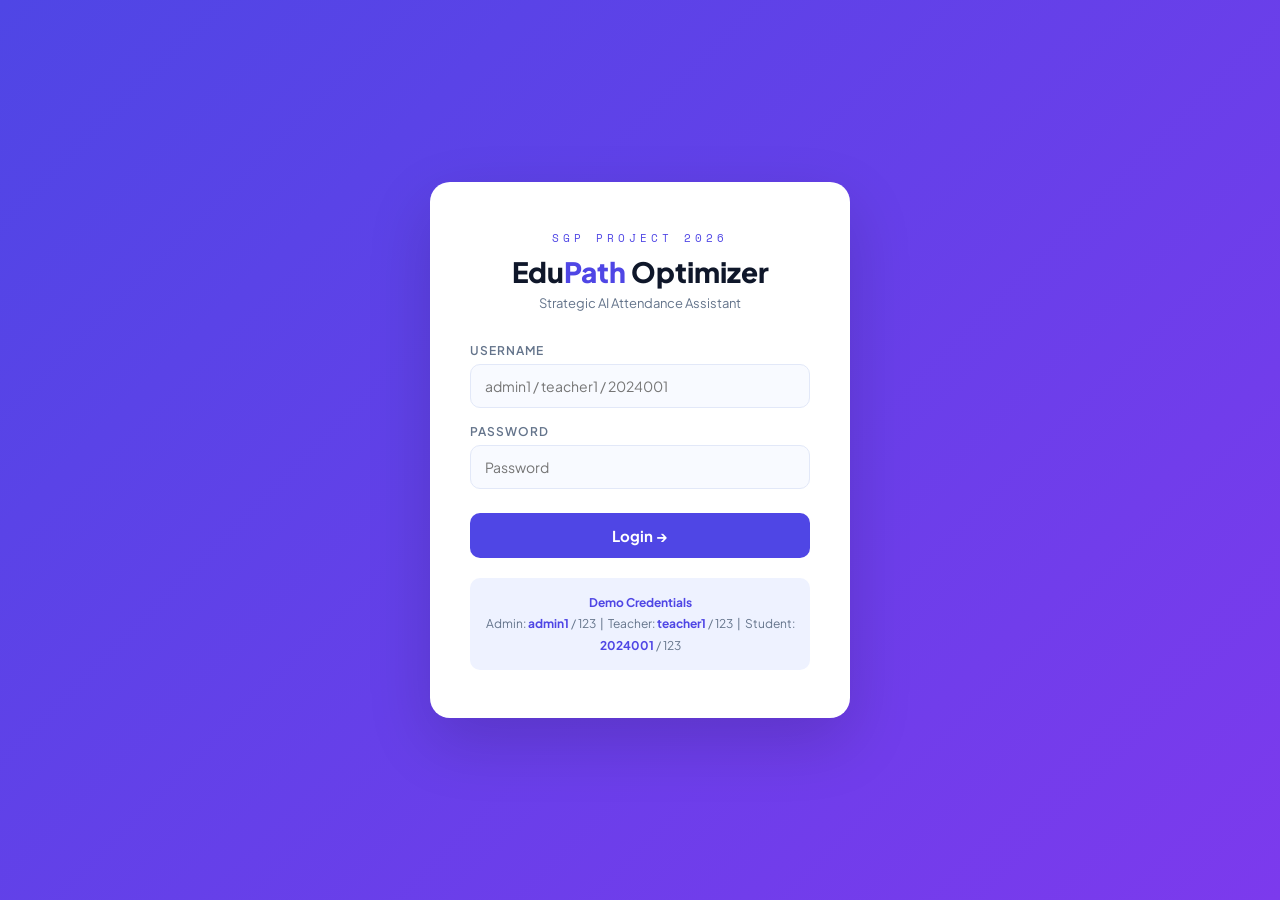
<file: templates/index.html>
<!DOCTYPE html>
<html lang="en">
<head>
  <meta charset="UTF-8"/>
  <meta name="viewport" content="width=device-width, initial-scale=1.0"/>
  <title>EduPath Optimizer Pro</title>
  <link href="https://fonts.googleapis.com/css2?family=Plus+Jakarta+Sans:wght@300;400;500;600;700;800&family=Space+Mono:wght@400;700&display=swap" rel="stylesheet"/>
  <style>
    :root {
      --bg: #f0f4ff;
      --surface: #ffffff;
      --card: #f8faff;
      --border: #e2e8f8;
      --indigo: #4f46e5;
      --indigo-light: #818cf8;
      --indigo-dark: #3730a3;
      --indigo-bg: #eef2ff;
      --green: #059669;
      --green-bg: #ecfdf5;
      --yellow: #d97706;
      --yellow-bg: #fffbeb;
      --red: #dc2626;
      --red-bg: #fef2f2;
      --text: #0f172a;
      --muted: #64748b;
      --mono: 'Space Mono', monospace;
      --sans: 'Plus Jakarta Sans', sans-serif;
      --shadow: 0 1px 3px rgba(79,70,229,0.08), 0 4px 16px rgba(79,70,229,0.06);
      --shadow-lg: 0 8px 32px rgba(79,70,229,0.12);
    }

    * { margin:0; padding:0; box-sizing:border-box; }

    body {
      font-family: var(--sans);
      background: var(--bg);
      color: var(--text);
      min-height: 100vh;
    }

    /* ── Login ── */
    #login-section {
      min-height: 100vh;
      display: flex;
      align-items: center;
      justify-content: center;
      background: linear-gradient(135deg, #4f46e5 0%, #7c3aed 100%);
      padding: 24px;
    }

    .login-card {
      background: #fff;
      border-radius: 20px;
      padding: 48px 40px;
      width: 100%;
      max-width: 420px;
      box-shadow: 0 24px 64px rgba(0,0,0,0.15);
    }

    .login-logo {
      text-align: center;
      margin-bottom: 32px;
    }

    .login-logo .mark {
      font-family: var(--mono);
      font-size: 11px;
      letter-spacing: 4px;
      text-transform: uppercase;
      color: var(--indigo);
      margin-bottom: 8px;
    }

    .login-logo h1 {
      font-size: 28px;
      font-weight: 800;
      color: var(--text);
    }

    .login-logo h1 span { color: var(--indigo); }

    .login-logo p {
      font-size: 13px;
      color: var(--muted);
      margin-top: 6px;
    }

    .form-group { margin-bottom: 16px; }

    .form-label {
      display: block;
      font-size: 12px;
      font-weight: 600;
      color: var(--muted);
      text-transform: uppercase;
      letter-spacing: 1px;
      margin-bottom: 6px;
    }

    .form-input {
      width: 100%;
      padding: 12px 14px;
      border: 1.5px solid var(--border);
      border-radius: 10px;
      font-family: var(--sans);
      font-size: 14px;
      color: var(--text);
      background: var(--card);
      outline: none;
      transition: border-color 0.15s;
    }

    .form-input:focus { border-color: var(--indigo); }

    .btn-primary {
      width: 100%;
      padding: 13px;
      background: var(--indigo);
      color: #fff;
      border: none;
      border-radius: 10px;
      font-family: var(--sans);
      font-size: 15px;
      font-weight: 700;
      cursor: pointer;
      margin-top: 8px;
      transition: all 0.15s;
    }

    .btn-primary:hover { background: var(--indigo-dark); transform: translateY(-1px); }

    .login-roles {
      margin-top: 20px;
      padding: 14px;
      background: var(--indigo-bg);
      border-radius: 10px;
      font-size: 12px;
      color: var(--muted);
      text-align: center;
      line-height: 1.8;
    }

    .login-roles strong { color: var(--indigo); }

    /* ── Dashboard Shell ── */
    #dashboard { display: none; min-height: 100vh; }

    .topbar {
      background: #fff;
      border-bottom: 1px solid var(--border);
      padding: 0 32px;
      height: 64px;
      display: flex;
      align-items: center;
      justify-content: space-between;
      position: sticky;
      top: 0;
      z-index: 100;
      box-shadow: 0 1px 0 var(--border);
    }

    .topbar-left {
      display: flex;
      align-items: center;
      gap: 12px;
    }

    .topbar-logo {
      font-family: var(--mono);
      font-size: 16px;
      font-weight: 700;
      color: var(--indigo);
    }

    .topbar-divider {
      width: 1px;
      height: 20px;
      background: var(--border);
    }

    .topbar-welcome {
      font-size: 14px;
      font-weight: 500;
      color: var(--muted);
    }

    .topbar-welcome strong { color: var(--text); }

    .topbar-right { display: flex; align-items: center; gap: 12px; }

    .role-badge {
      padding: 4px 12px;
      border-radius: 20px;
      font-family: var(--mono);
      font-size: 10px;
      font-weight: 700;
      letter-spacing: 1px;
      text-transform: uppercase;
    }

    .role-admin    { background: #fef3c7; color: #92400e; }
    .role-teacher  { background: #dbeafe; color: #1e40af; }
    .role-student  { background: var(--indigo-bg); color: var(--indigo-dark); }

    .btn-logout {
      padding: 7px 16px;
      border: 1.5px solid var(--border);
      border-radius: 8px;
      background: #fff;
      font-family: var(--sans);
      font-size: 13px;
      font-weight: 600;
      color: var(--muted);
      cursor: pointer;
      transition: all 0.15s;
    }

    .btn-logout:hover { border-color: var(--red); color: var(--red); }

    .content { padding: 32px; max-width: 1100px; margin: 0 auto; }

    /* ── Cards ── */
    .card {
      background: #fff;
      border: 1px solid var(--border);
      border-radius: 16px;
      padding: 24px;
      box-shadow: var(--shadow);
    }

    .card-title {
      font-size: 15px;
      font-weight: 700;
      color: var(--text);
      margin-bottom: 4px;
    }

    .card-sub {
      font-size: 12px;
      color: var(--muted);
      margin-bottom: 20px;
    }

    /* ── Stats Row ── */
    .stats-row {
      display: grid;
      grid-template-columns: repeat(3, 1fr);
      gap: 16px;
      margin-bottom: 24px;
    }

    .stat-card {
      background: #fff;
      border: 1px solid var(--border);
      border-radius: 14px;
      padding: 20px;
      box-shadow: var(--shadow);
      border-top: 3px solid var(--accent, var(--indigo));
    }

    .stat-label {
      font-size: 11px;
      font-weight: 600;
      text-transform: uppercase;
      letter-spacing: 1px;
      color: var(--muted);
      margin-bottom: 8px;
    }

    .stat-value {
      font-family: var(--mono);
      font-size: 30px;
      font-weight: 700;
      color: var(--accent, var(--indigo));
      line-height: 1;
    }

    .stat-hint { font-size: 12px; color: var(--muted); margin-top: 4px; }

    /* ── Form row ── */
    .form-row { display: grid; grid-template-columns: 1fr 1fr; gap: 16px; margin-bottom: 16px; }
    .form-row-3 { display: grid; grid-template-columns: 1fr 1fr 1fr; gap: 16px; margin-bottom: 16px; }

    .field { display: flex; flex-direction: column; gap: 6px; }

    .field label {
      font-size: 11px;
      font-weight: 600;
      text-transform: uppercase;
      letter-spacing: 1px;
      color: var(--muted);
    }

    .field input, .field select {
      padding: 10px 12px;
      border: 1.5px solid var(--border);
      border-radius: 8px;
      font-family: var(--sans);
      font-size: 14px;
      color: var(--text);
      background: var(--card);
      outline: none;
      transition: border-color 0.15s;
    }

    .field input:focus, .field select:focus { border-color: var(--indigo); }

    .btn-action {
      padding: 11px 24px;
      background: var(--indigo);
      color: #fff;
      border: none;
      border-radius: 8px;
      font-family: var(--sans);
      font-size: 13px;
      font-weight: 700;
      cursor: pointer;
      transition: all 0.15s;
    }

    .btn-action:hover { background: var(--indigo-dark); transform: translateY(-1px); }

    /* ── Alert box ── */
    .alert {
      border-radius: 12px;
      padding: 16px 20px;
      margin-bottom: 24px;
      display: flex;
      gap: 14px;
      align-items: flex-start;
      font-size: 14px;
      line-height: 1.6;
      border-left: 4px solid;
    }

    .alert-icon { font-size: 20px; flex-shrink: 0; }
    .alert strong { display: block; font-size: 13px; font-weight: 700; margin-bottom: 2px; }

    .alert-success { background: var(--green-bg); border-color: var(--green); color: #065f46; }
    .alert-warning { background: var(--yellow-bg); border-color: var(--yellow); color: #92400e; }
    .alert-danger  { background: var(--red-bg); border-color: var(--red); color: #991b1b; }
    .alert-info    { background: var(--indigo-bg); border-color: var(--indigo); color: var(--indigo-dark); }

    /* ── Date tags ── */
    .tag-grid { display: flex; flex-wrap: wrap; gap: 8px; margin-top: 12px; }

    .tag {
      padding: 5px 12px;
      border-radius: 20px;
      font-family: var(--mono);
      font-size: 11px;
      font-weight: 700;
      border: 1px solid;
    }

    .tag-career  { background: var(--indigo-bg); color: var(--indigo-dark); border-color: #c7d2fe; }
    .tag-buffer  { background: var(--yellow-bg); color: #92400e; border-color: #fde68a; }
    .tag-empty   { font-size: 13px; color: var(--muted); font-family: var(--sans); padding: 0; border: none; background: none; }

    /* ── Table ── */
    .data-table { width: 100%; border-collapse: collapse; }
    .data-table th {
      font-size: 11px; font-weight: 600; text-transform: uppercase;
      letter-spacing: 1px; color: var(--muted); padding: 10px 14px;
      text-align: left; border-bottom: 1px solid var(--border);
    }
    .data-table td { padding: 12px 14px; font-size: 13px; border-bottom: 1px solid #f1f5f9; }
    .data-table tr:last-child td { border-bottom: none; }
    .data-table tr:hover td { background: var(--card); }

    /* ── Progress bar ── */
    .progress { height: 6px; background: var(--border); border-radius: 3px; overflow: hidden; margin-top: 4px; }
    .progress-fill { height: 100%; border-radius: 3px; transition: width 0.8s ease; }

    /* ── Section heading ── */
    .section-head {
      display: flex;
      align-items: center;
      justify-content: space-between;
      margin-bottom: 20px;
    }

    .section-head h2 { font-size: 20px; font-weight: 800; }
    .section-head p  { font-size: 13px; color: var(--muted); margin-top: 2px; }

    /* ── Two col layout ── */
    .two-col { display: grid; grid-template-columns: 1fr 1fr; gap: 20px; }

    /* ── Role views ── */
    .view { display: none; }
    .view.active { display: block; animation: fadeUp 0.25s ease; }

    @keyframes fadeUp { from { opacity:0; transform:translateY(10px); } to { opacity:1; transform:none; } }

    /* ── Toast ── */
    #toast {
      position: fixed; bottom: 28px; right: 28px;
      background: var(--indigo); color: #fff;
      padding: 12px 20px; border-radius: 10px;
      font-size: 13px; font-weight: 600;
      box-shadow: var(--shadow-lg);
      opacity: 0; pointer-events: none;
      transition: opacity 0.2s;
      z-index: 999;
    }

    #toast.show { opacity: 1; }

    @media(max-width:700px) {
      .form-row, .form-row-3, .two-col, .stats-row { grid-template-columns: 1fr; }
      .content { padding: 16px; }
    }
  </style>
</head>
<body>

<!-- ══════════════ LOGIN ══════════════ -->
<div id="login-section">
  <div class="login-card">
    <div class="login-logo">
      <div class="mark">SGP Project 2026</div>
      <h1>Edu<span>Path</span> Optimizer</h1>
      <p>Strategic AI Attendance Assistant</p>
    </div>

    <div class="form-group">
      <label class="form-label">Username</label>
      <input class="form-input" type="text" id="username" placeholder="admin1 / teacher1 / 2024001"/>
    </div>
    <div class="form-group">
      <label class="form-label">Password</label>
      <input class="form-input" type="password" id="password" placeholder="Password"
             onkeydown="if(event.key==='Enter') login()"/>
    </div>
    <button class="btn-primary" onclick="login()">Login →</button>

    <div class="login-roles">
      <strong>Demo Credentials</strong><br>
      Admin: <strong>admin1</strong> / 123 &nbsp;|&nbsp;
      Teacher: <strong>teacher1</strong> / 123 &nbsp;|&nbsp;
      Student: <strong>2024001</strong> / 123
    </div>
  </div>
</div>

<!-- ══════════════ DASHBOARD ══════════════ -->
<div id="dashboard">
  <!-- Topbar -->
  <div class="topbar">
    <div class="topbar-left">
      <div class="topbar-logo">EduPath</div>
      <div class="topbar-divider"></div>
      <div class="topbar-welcome">Welcome, <strong id="welcome-name">—</strong></div>
    </div>
    <div class="topbar-right">
      <span class="role-badge" id="role-badge">—</span>
      <button class="btn-logout" onclick="logout()">Logout</button>
    </div>
  </div>

  <div class="content">

    <!-- ── ADMIN VIEW ── -->
    <div class="view" id="admin-view">
      <div class="section-head">
        <div>
          <h2>Admin Panel</h2>
          <p>Manage university fests and holidays</p>
        </div>
      </div>

      <div class="two-col">
        <div class="card">
          <div class="card-title">Add University Fest / Holiday</div>
          <div class="card-sub">This date will be excluded from all student attendance calculations</div>
          <div class="field" style="margin-bottom:14px">
            <label>Fest / Event Name</label>
            <input type="text" id="fest_name" placeholder="e.g. Techfest 2026"/>
          </div>
          <div class="field" style="margin-bottom:20px">
            <label>Event Date</label>
            <input type="date" id="fest_date"/>
          </div>
          <button class="btn-action" onclick="addFest()">+ Add Holiday</button>
          <div id="fest-msg" style="margin-top:12px;font-size:13px;color:var(--green)"></div>
        </div>

        <div class="card">
          <div class="card-title">Registered Fests</div>
          <div class="card-sub">All holidays subtracted from attendance count</div>
          <div id="fests-list" style="font-size:13px;color:var(--muted)">Loading...</div>
        </div>
      </div>
    </div>

    <!-- ── TEACHER VIEW ── -->
    <div class="view" id="teacher-view">
      <div class="section-head">
        <div>
          <h2>Teacher Panel</h2>
          <p>Update student attendance records</p>
        </div>
      </div>

      <div class="two-col">
        <div class="card">
          <div class="card-title">Update Attendance</div>
          <div class="card-sub">Enter student ID and their new total attended count</div>
          <div class="field" style="margin-bottom:14px">
            <label>Student ID</label>
            <input type="text" id="student_id" placeholder="e.g. 2024001"/>
          </div>
          <div class="field" style="margin-bottom:20px">
            <label>New Attended Count</label>
            <input type="number" id="att_count" placeholder="e.g. 42" min="0"/>
          </div>
          <button class="btn-action" onclick="updateAtt()">Update Record</button>
          <div id="att-msg" style="margin-top:12px;font-size:13px;color:var(--green)"></div>
        </div>

        <div class="card">
          <div class="card-title">Student Roster</div>
          <div class="card-sub">All registered students and attendance status</div>
          <div id="students-table-wrap">
            <table class="data-table">
              <thead>
                <tr><th>ID</th><th>Name</th><th>Track</th><th>Attended</th></tr>
              </thead>
              <tbody id="students-tbody">
                <tr><td colspan="4" style="text-align:center;color:var(--muted);padding:20px">Loading...</td></tr>
              </tbody>
            </table>
          </div>
        </div>
      </div>
    </div>

    <!-- ── STUDENT VIEW ── -->
    <div class="view" id="student-view">
      <div class="section-head">
        <div>
          <h2>My Attendance Strategy</h2>
          <p>Personalized roadmap based on your career track</p>
        </div>
      </div>

      <!-- Stats -->
      <div class="stats-row" id="student-stats" style="display:none">
        <div class="stat-card" style="--accent:#4f46e5">
          <div class="stat-label">Career Track</div>
          <div class="stat-value" style="font-size:18px;font-family:var(--sans);font-weight:700" id="st-track">—</div>
        </div>
        <div class="stat-card" style="--accent:#059669">
          <div class="stat-label">Classes Attended</div>
          <div class="stat-value" id="st-attended">—</div>
          <div class="stat-hint">Recorded in system</div>
        </div>
        <div class="stat-card" style="--accent:#d97706">
          <div class="stat-label">Gap to Fill</div>
          <div class="stat-value" id="st-gap">—</div>
          <div class="stat-hint">More classes needed</div>
        </div>
      </div>

      <!-- Alert -->
      <div id="st-alert"></div>

      <!-- Date lists -->
      <div class="two-col" id="st-dates-section" style="display:none">
        <div class="card">
          <div class="card-title">🎯 Career Priority Dates</div>
          <div class="card-sub">Non-skippable — aligned to your career track</div>
          <div class="tag-grid" id="p-dates"></div>
        </div>
        <div class="card">
          <div class="card-title">⚡ Buffer Dates</div>
          <div class="card-sub">Attend these to meet your 75% threshold</div>
          <div class="tag-grid" id="g-dates"></div>
        </div>
      </div>

      <!-- Manual Calculator -->
      <div class="card" style="margin-top:20px">
        <div class="card-title">Manual Strategy Calculator</div>
        <div class="card-sub">Run a custom calculation for any date range or target</div>
        <div class="form-row">
          <div class="field">
            <label>Start Date</label>
            <input type="date" id="calc-start" value="2026-01-01"/>
          </div>
          <div class="field">
            <label>End Date</label>
            <input type="date" id="calc-end" value="2026-05-30"/>
          </div>
        </div>
        <div class="form-row-3">
          <div class="field">
            <label>Classes Attended</label>
            <input type="number" id="calc-attended" placeholder="e.g. 45" min="0"/>
          </div>
          <div class="field">
            <label>Target %</label>
            <input type="number" id="calc-target" value="75" min="0" max="100"/>
          </div>
          <div class="field">
            <label>Career Track</label>
            <select id="calc-track">
              <option>Data Science</option>
              <option>Cyber Security</option>
              <option>IOT</option>
              <option>Computer Graphics</option>
            </select>
          </div>
        </div>
        <button class="btn-action" onclick="runCalculator()">Calculate Strategy</button>

        <div id="calc-result" style="margin-top:20px"></div>
      </div>
    </div>

  </div><!-- /content -->
</div>

<div id="toast"></div>

<script>
  let token = "";
  let currentRole = "";

  // ── LOGIN ──────────────────────────────────────
  async function login() {
    const fd = new FormData();
    fd.append('username', document.getElementById('username').value.trim());
    fd.append('password', document.getElementById('password').value);

    const res = await fetch('/api/auth/token', { method: 'POST', body: fd });
    const data = await res.json();

    if (!res.ok) {
      showToast('❌ ' + (data.detail || 'Login failed'), true);
      return;
    }

    token = data.access_token;
    currentRole = data.role;

    document.getElementById('login-section').style.display = 'none';
    document.getElementById('dashboard').style.display = 'block';
    document.getElementById('welcome-name').textContent = data.name;

    const badge = document.getElementById('role-badge');
    badge.textContent = data.role.toUpperCase();
    badge.className = `role-badge role-${data.role}`;

    if (data.role === 'admin')   showView('admin-view',   loadAdminData);
    if (data.role === 'teacher') showView('teacher-view', loadTeacherData);
    if (data.role === 'student') showView('student-view', loadStudentData);
  }

  function logout() { location.reload(); }

  function showView(id, cb) {
    document.querySelectorAll('.view').forEach(v => v.classList.remove('active'));
    document.getElementById(id).classList.add('active');
    if (cb) cb();
  }

  // ── ADMIN ──────────────────────────────────────
  async function loadAdminData() {
    const res = await fetch('/api/admin/fests', { headers: auth() });
    if (!res.ok) return;
    const data = await res.json();
    const el = document.getElementById('fests-list');
    if (!data.fests.length) { el.textContent = 'No fests registered yet.'; return; }
    el.innerHTML = data.fests.map(f =>
      `<div style="display:flex;justify-content:space-between;padding:10px 0;border-bottom:1px solid var(--border)">
        <span style="font-weight:600">${f.name}</span>
        <span style="font-family:var(--mono);font-size:12px;color:var(--muted)">${f.date}</span>
      </div>`
    ).join('');
  }

  async function addFest() {
    const name = document.getElementById('fest_name').value.trim();
    const date = document.getElementById('fest_date').value;
    if (!name || !date) { showToast('Fill in both fields', true); return; }

    const res = await fetch('/api/admin/add-fest', {
      method: 'POST',
      headers: { 'Content-Type': 'application/json', ...auth() },
      body: JSON.stringify({ event_name: name, event_date: date })
    });
    const data = await res.json();
    if (res.ok) {
      showToast('✅ Fest added!');
      document.getElementById('fest_name').value = '';
      document.getElementById('fest_date').value = '';
      loadAdminData();
    } else {
      showToast('❌ ' + data.detail, true);
    }
  }

  // ── TEACHER ────────────────────────────────────
  async function loadTeacherData() {
    const res = await fetch('/api/teachers/students', { headers: auth() });
    if (!res.ok) return;
    const data = await res.json();
    const tbody = document.getElementById('students-tbody');
    if (!data.students.length) {
      tbody.innerHTML = '<tr><td colspan="4" style="text-align:center;color:var(--muted)">No students found</td></tr>';
      return;
    }
    tbody.innerHTML = data.students.map(s => `
      <tr>
        <td style="font-family:var(--mono);font-size:12px">${s.username}</td>
        <td style="font-weight:600">${s.name}</td>
        <td><span style="background:var(--indigo-bg);color:var(--indigo-dark);padding:3px 10px;border-radius:20px;font-size:11px;font-weight:700">${s.career_track}</span></td>
        <td style="font-family:var(--mono)">${s.attended}</td>
      </tr>
    `).join('');
  }

  async function updateAtt() {
    const sid = document.getElementById('student_id').value.trim();
    const cnt = parseInt(document.getElementById('att_count').value);
    if (!sid || isNaN(cnt)) { showToast('Fill in both fields', true); return; }

    const res = await fetch('/api/teachers/update-attendance', {
      method: 'POST',
      headers: { 'Content-Type': 'application/json', ...auth() },
      body: JSON.stringify({ student_id: sid, attended_count: cnt })
    });
    const data = await res.json();
    if (res.ok) {
      showToast('✅ Record updated!');
      document.getElementById('att-msg').textContent = data.message;
      loadTeacherData();
    } else {
      showToast('❌ ' + data.detail, true);
    }
  }

  // ── STUDENT ────────────────────────────────────
  async function loadStudentData() {
    const res = await fetch('/api/students/strategy', { headers: auth() });
    const data = await res.json();
    if (!res.ok) { showToast('❌ Could not load strategy', true); return; }

    document.getElementById('student-stats').style.display = 'grid';
    document.getElementById('st-dates-section').style.display = 'grid';

    document.getElementById('st-track').textContent   = data.track || '—';
    document.getElementById('st-attended').textContent = data.attended;
    document.getElementById('st-gap').textContent      = data.gap;

    // Alert
    const alertEl = document.getElementById('st-alert');
    const isCritical = data.explanation.includes('CRITICAL');
    const isGood     = data.explanation.includes('Goal met');
    alertEl.innerHTML = `
      <div class="alert ${isCritical ? 'alert-danger' : isGood ? 'alert-success' : 'alert-info'}">
        <span class="alert-icon">${isCritical ? '⚠️' : isGood ? '✅' : '📋'}</span>
        <div>${data.explanation}</div>
      </div>`;

    // Dates
    const pEl = document.getElementById('p-dates');
    const gEl = document.getElementById('g-dates');

    pEl.innerHTML = data.p_dates.length
      ? data.p_dates.map(d => `<span class="tag tag-career">${d}</span>`).join('')
      : '<span class="tag tag-empty">No priority dates — you\'re on track! 🎉</span>';

    gEl.innerHTML = data.g_dates.length
      ? data.g_dates.map(d => `<span class="tag tag-buffer">${d}</span>`).join('')
      : '<span class="tag tag-empty">No buffer dates needed.</span>';
  }

  async function runCalculator() {
    const payload = {
      start_date:       document.getElementById('calc-start').value,
      end_date:         document.getElementById('calc-end').value,
      current_attended: parseInt(document.getElementById('calc-attended').value) || 0,
      target_percentage: parseFloat(document.getElementById('calc-target').value) || 75,
      career_track:     document.getElementById('calc-track').value,
      country_code:     'IN'
    };

    const res = await fetch('/api/optimize/calculate-strategy', {
      method: 'POST',
      headers: { 'Content-Type': 'application/json' },
      body: JSON.stringify(payload)
    });
    const data = await res.json();

    if (!res.ok) {
      document.getElementById('calc-result').innerHTML =
        `<div class="alert alert-danger"><span class="alert-icon">❌</span><div>${data.detail}</div></div>`;
      return;
    }

    const m = data.meta_data;
    const a = data.attendance_math;
    const p = data.strategic_plan;
    const isCritical = p.logic_explanation.includes('CRITICAL');
    const isGood     = p.logic_explanation.includes('Goal met');

    document.getElementById('calc-result').innerHTML = `
      <div class="alert ${isCritical ? 'alert-danger' : isGood ? 'alert-success' : 'alert-info'}" style="margin-bottom:16px">
        <span class="alert-icon">${isCritical ? '⚠️' : isGood ? '✅' : '📋'}</span>
        <div>${p.logic_explanation}</div>
      </div>

      <div style="display:grid;grid-template-columns:repeat(3,1fr);gap:12px;margin-bottom:16px">
        <div style="background:var(--indigo-bg);border-radius:10px;padding:14px;text-align:center">
          <div style="font-size:11px;font-weight:600;color:var(--muted);text-transform:uppercase;letter-spacing:1px">Working Days</div>
          <div style="font-family:var(--mono);font-size:24px;font-weight:700;color:var(--indigo)">${m.total_working_days}</div>
        </div>
        <div style="background:var(--green-bg);border-radius:10px;padding:14px;text-align:center">
          <div style="font-size:11px;font-weight:600;color:var(--muted);text-transform:uppercase;letter-spacing:1px">Days Remaining</div>
          <div style="font-family:var(--mono);font-size:24px;font-weight:700;color:var(--green)">${m.days_remaining}</div>
        </div>
        <div style="background:var(--yellow-bg);border-radius:10px;padding:14px;text-align:center">
          <div style="font-size:11px;font-weight:600;color:var(--muted);text-transform:uppercase;letter-spacing:1px">Gap to Fill</div>
          <div style="font-family:var(--mono);font-size:24px;font-weight:700;color:var(--yellow)">${a.gap_to_fill}</div>
        </div>
      </div>

      ${p.career_priority_dates.length ? `
        <div style="margin-bottom:12px">
          <div style="font-size:12px;font-weight:700;text-transform:uppercase;letter-spacing:1px;color:var(--muted);margin-bottom:8px">🎯 Career Priority Dates</div>
          <div class="tag-grid">${p.career_priority_dates.map(d=>`<span class="tag tag-career">${d}</span>`).join('')}</div>
        </div>` : ''}

      ${p.buffer_attendance_dates.length ? `
        <div>
          <div style="font-size:12px;font-weight:700;text-transform:uppercase;letter-spacing:1px;color:var(--muted);margin-bottom:8px">⚡ Buffer Dates</div>
          <div class="tag-grid">${p.buffer_attendance_dates.map(d=>`<span class="tag tag-buffer">${d}</span>`).join('')}</div>
        </div>` : ''}
    `;
  }

  // ── HELPERS ────────────────────────────────────
  function auth() {
    return { 'Authorization': `Bearer ${token}` };
  }

  function showToast(msg, isError = false) {
    const t = document.getElementById('toast');
    t.textContent = msg;
    t.style.background = isError ? 'var(--red)' : 'var(--indigo)';
    t.classList.add('show');
    setTimeout(() => t.classList.remove('show'), 2500);
  }
</script>
</body>
</html>
</file>
